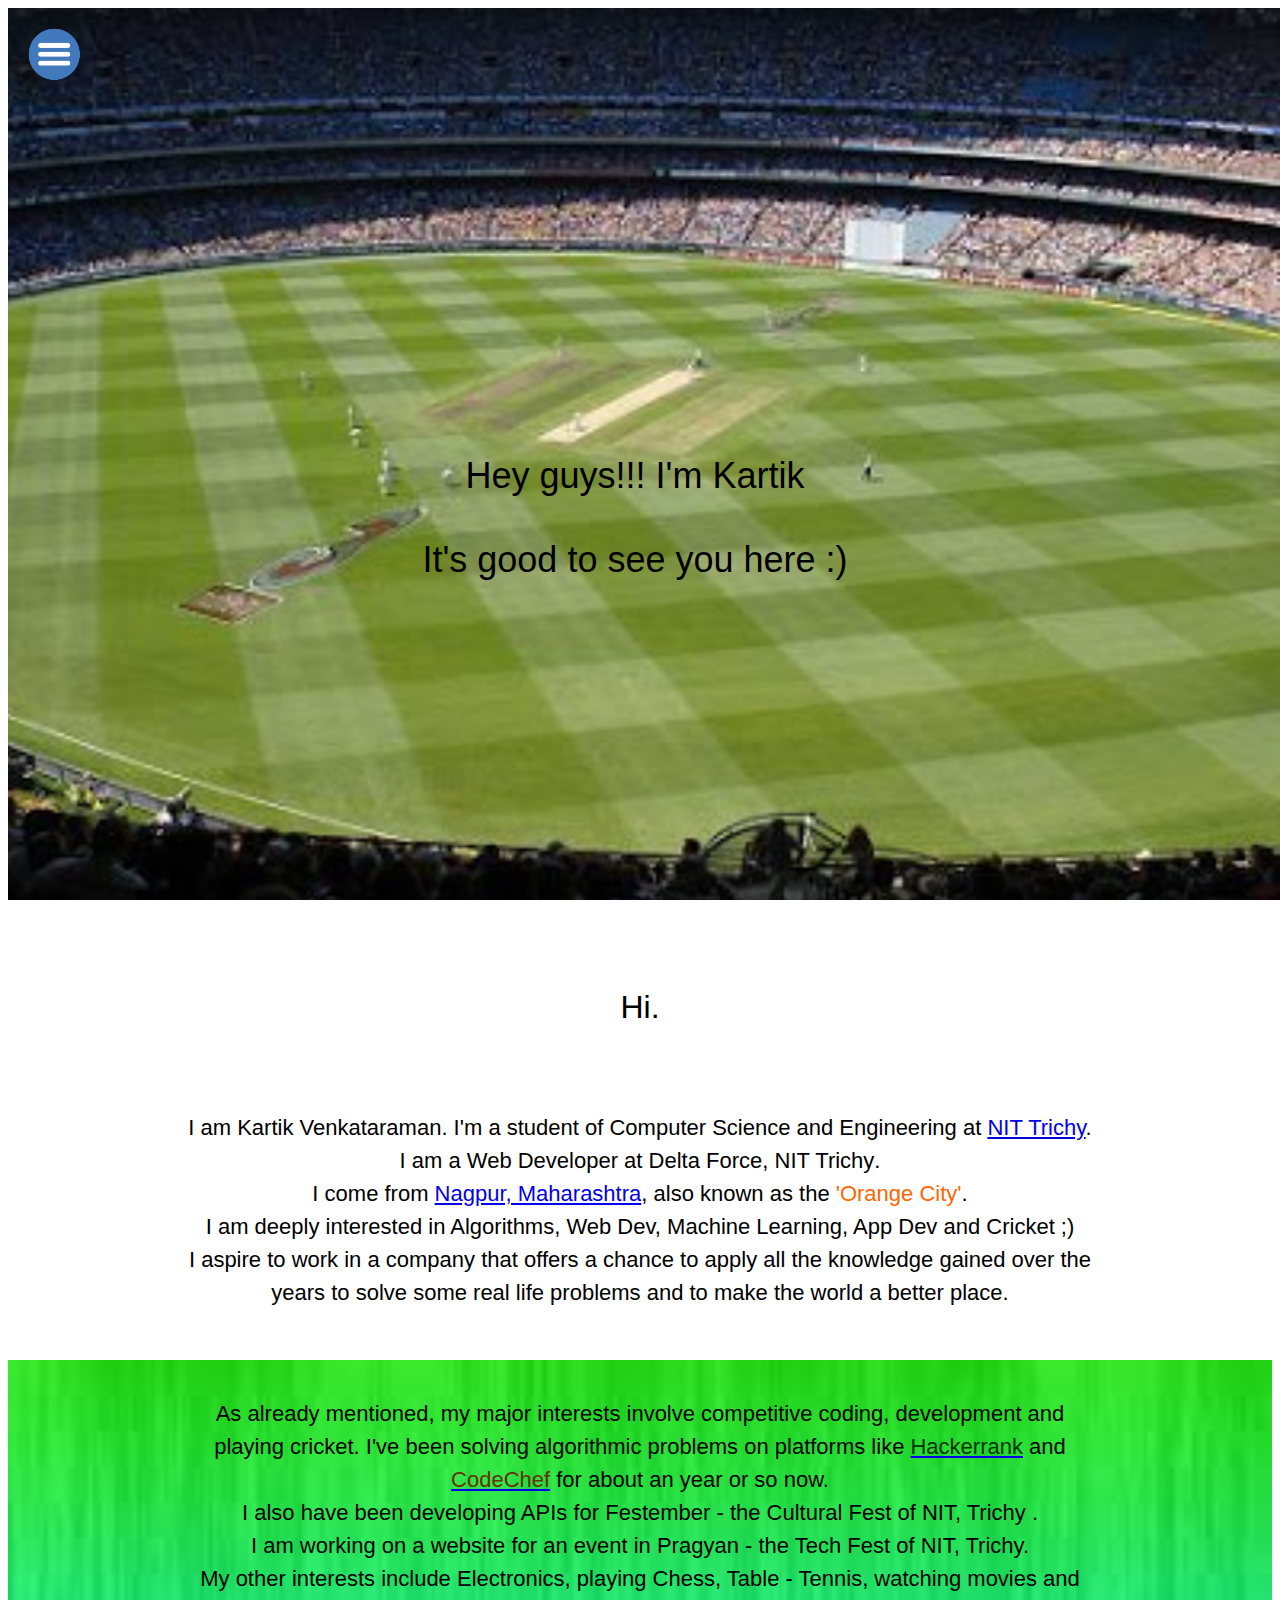
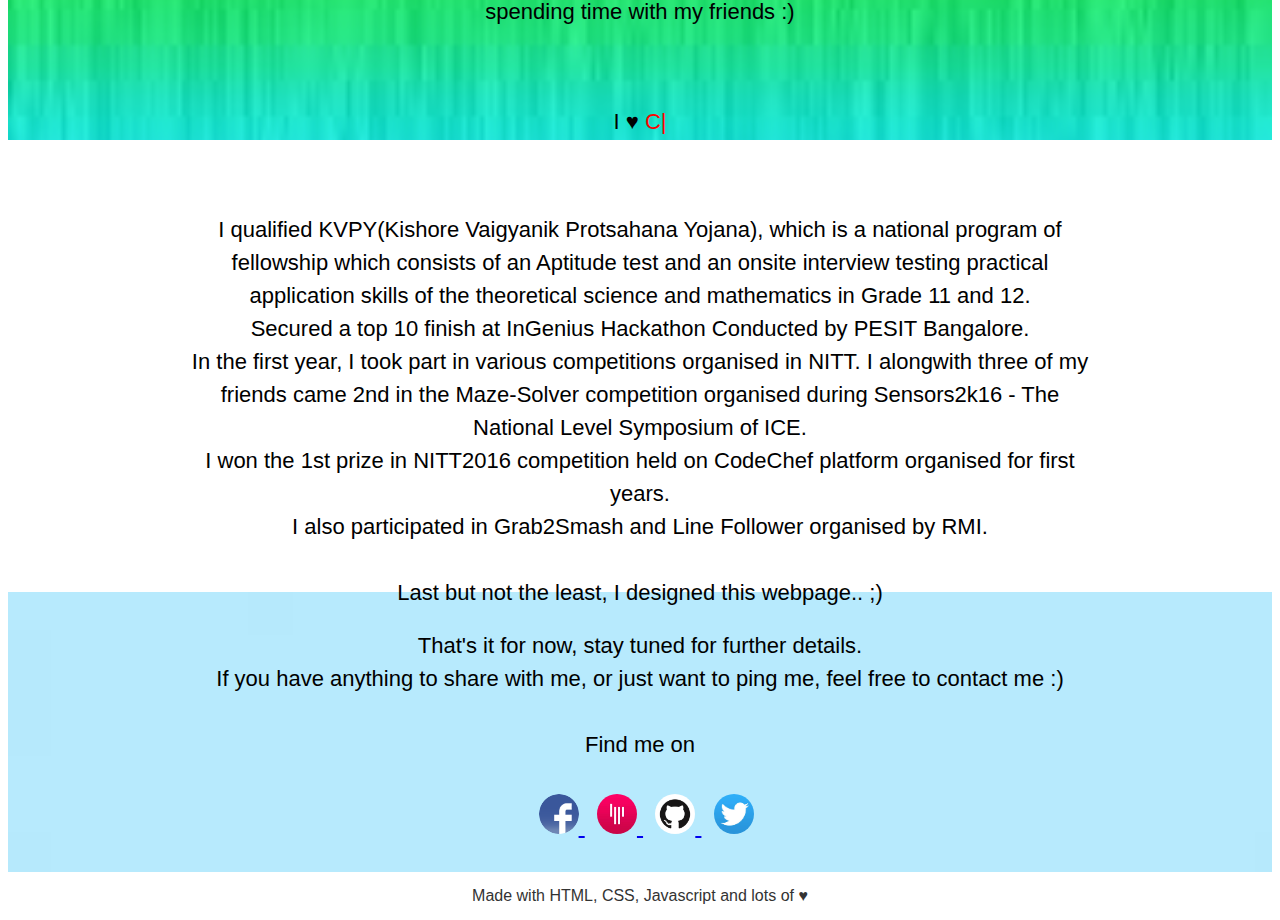
<file: index.html>
<!DOCTYPE html>
	<head>
		<meta http-equiv="Content-Type" "charset=utf-8" />
		<title>Kartik</title>
		<link rel="stylesheet" href="Kartik.css" />
         <script>
			/*function scroll1()
			{
				var i = 0;
				var id = setInterval(function() {
					if(i > 660) {
						clearInterval(id);
						return;	
					}
					scrollTo(i, i+40);
					100);
			}*/
		</script>
	</head>
	<body>
	
		<div style="position: fixed; z-index:1">				
				<img src="myself.png" id="pic1" title="Who I Am" onClick="location.href='#whoIAm'"
				style="width:40px;height:40px;border-radius:60%;position:absolute;left:0;top:0;margin:25px; cursor:pointer;">
				<img src="heart.png" id="pic2" title="What I Love To Do" onClick="location.href='#whatILoveToDo'"
				style="width:40px;height:40px;border-radius:60%;position:absolute;left:0;top:0;margin:25px;cursor:pointer; "/>
				<img src="code.png" id="pic3" title="What I've Done" onClick="location.href='#contact'" 
				style="width:40px;height:40px;border-radius:60%;position:absolute;left:0;top:0;margin:25px;cursor:pointer; "/>
                <img src="contact.jpe" id="pic4" title="Contact" onClick="location.href='#contact'"
				style="width:40px;height:40px;border-radius:60%;position:absolute;left:0;top:0;margin:25px;cursor:pointer; "/>
                <img src="games.jpe" id="pic5" title="Carousel" onClick="location.href='carousel.html'"
				style="width:40px;height:40px;border-radius:60%;position:absolute;left:0;top:0;margin:25px;cursor:pointer; "/>
                
                
				<img src="icon.png" title="About Me" onClick="fun()"
				style="width:60px;height:60px;border-radius:60%;position:absolute;left:0;margin:16px;cursor:pointer;"/>
                
			</div>

      	<div id="coverpage" style="overflow:hidden">
            <div id="intro">Hey guys!!! I'm Kartik
            <br /><br />
            It's good to see you here :)</div>
      	</div>
      	<br /><br />
      	<center>
        <div id="whoIAm" >
            <p style="font-size:32px;font-weight:400;">Hi.</p>
            <br/>
            <p>
              I am Kartik Venkataraman. I'm a student of Computer Science and Engineering at <a href="http://www.nitt.edu/"> NIT Trichy</a>. <br> I am a Web 	Developer 										at <b>Delta Force, NIT Trichy</b>. <br>
              I come from <a href="https://en.wikipedia.org/wiki/Nagpur">Nagpur, Maharashtra</a>, also known as the <span style="color:#F60">'Orange City'</span>. <br>
              I am deeply interested in Algorithms, Web Dev, Machine Learning, App Dev and Cricket ;) <br>  
              I aspire to work in a company that offers a chance to apply all the knowledge gained over the years to solve some real life problems 	                            and to make the world a better place.
            </p>
         </div>
         <br/><br/>
         <div id="whatILoveToDo" style="background: url(bg2.jpe); background-size: cover;">
          	<p>
            As already mentioned, my major interests involve competitive coding, development and playing cricket.
            I've been solving algorithmic problems on platforms
            like <a href="https://www.hackerrank.com"><span style="color: #030">Hackerrank</span></a> and <a href="https://www.codechef.com"><span style="color:            #630">CodeChef</span></a> for about an year or so now.<br>
            I also have been developing APIs for Festember - the Cultural Fest of NIT, Trichy .<br>
            I am working on a website for an event in Pragyan - the Tech Fest of NIT, Trichy. <br>
            My other interests include Electronics, playing Chess, Table - Tennis, watching movies and spending time with my friends :)
          	</p>
         	<br>
         	<p>I &hearts; <span id='abcd' style="color:red"></span></p>
         </div>
         <br /><br />
         <div id="whatI'veDone" style="height:350px; font-size:22px; text-align:center;  padding-top: 15px; padding-bottom: 15px; padding-left: 14%; padding-right: 14%;  font-weight: 100;  line-height: 1.5em;">
            <p>
            I qualified <strong>KVPY</strong>(Kishore Vaigyanik Protsahana Yojana), which is a national program of fellowship which consists of an Aptitude test and an onsite interview testing practical application skills of the theoretical science and mathematics in Grade 11 and 12. <br>
            Secured a top 10 finish at <strong>InGenius Hackathon</strong> Conducted by PESIT Bangalore. <br>
            In the first year, I took part in various competitions organised in NITT. I alongwith three of my friends came 2nd in the <strong>Maze-Solver
            </strong> competition organised during <strong>Sensors2k16 - The National Level Symposium of ICE</strong>. <br>
            I won the 1st prize in
            <strong>NITT2016</strong> competition held on CodeChef platform organised 
            for first years. <br>
            I also participated in Grab2Smash and Line Follower organised by RMI.
            <br /><br />
            Last but not the least, I designed this webpage.. ;)
            </p>
        </div>
        <br /><br /> 
        <div id="contact" style="background:url(contactbg.jpe); background-size: cover; height:250px">
          <p>
            That's it for now, stay tuned for further details.<br /> 
            If you have anything to share with me, or just want to ping me, feel free to contact me :) <br/><br/>Find me on <br /><br />
            &nbsp;
            <a href="https://www.facebook.com/kartik.venkataraman.52" target="blank">
              <img src="fblogo.png" style="height:40px;width:40px;border-radius:50%">
            </a>
            &nbsp;
            <a href="https://gitter.im/Kartikvenkat98" target="blank">
              <img src="gitter.jpe" style="height:40px;width:40px;border-radius:50%">
            </a>
            &nbsp;
            <a href="https://github.com/Kartikvenkat98" target="blank">
              <img src="GitHub.png" style="height:40px;width:40px;border-radius:50%">
            </a>
            &nbsp;
            <a href="https://twitter.com/Kartikv27" target="blank">
              <img src="twitter.jpe" style="height:40px;width:40px;border-radius:50%">
            </a>
          </p>
        </div>
        <footer>Made with HTML, CSS, Javascript and lots of &hearts;</footer>
      </center>
    <script src="Kartik.js" type="text/javascript"></script>
  </body>
</html>
</file>
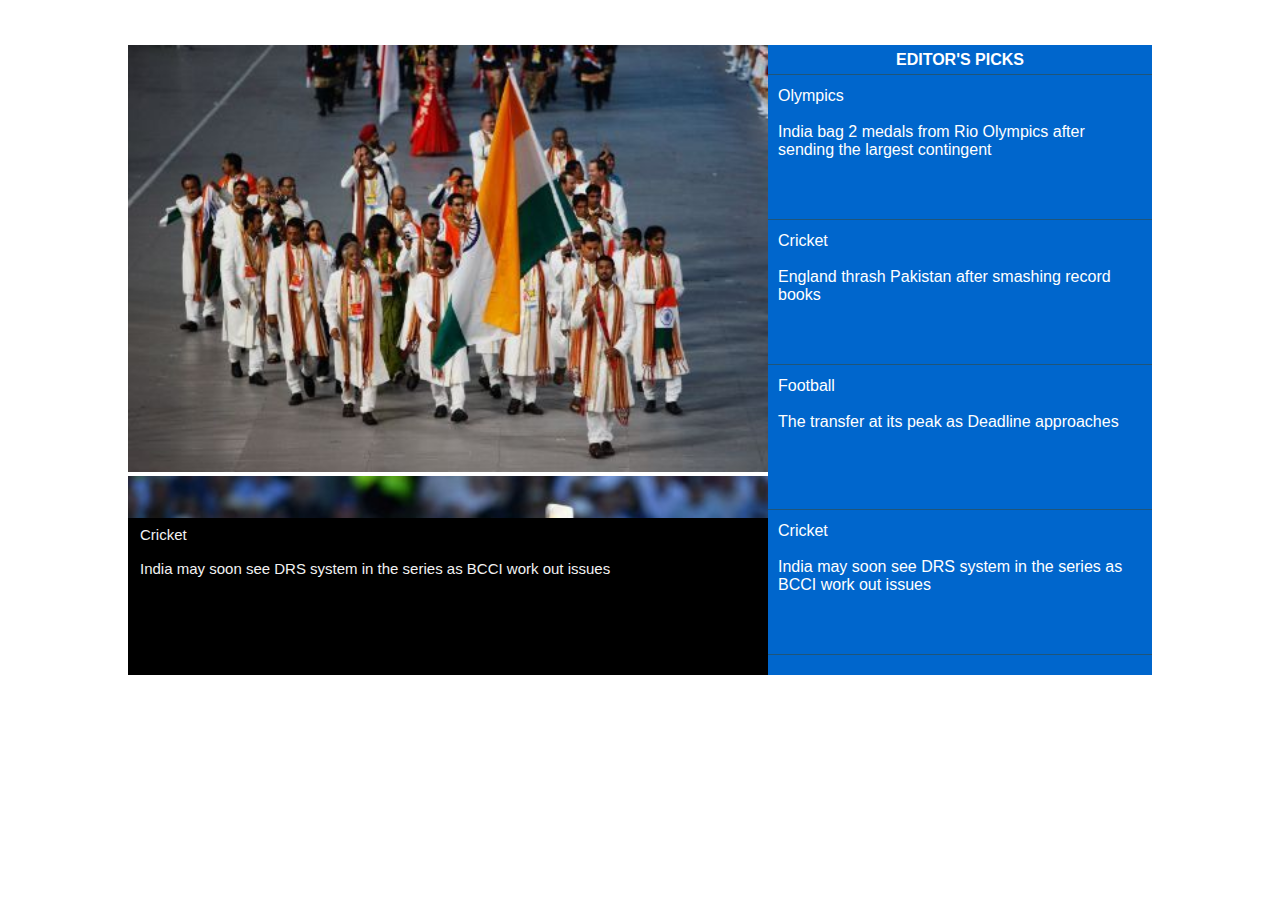
<file: carousel.html>
<!DOCTYPE html>
	<head>
		<meta name="viewport" content="width=device-width, initial-scale=1">
		<link rel="stylesheet" type="text/css" href="carousel.css">
	</head>

	<body>

		<div class="slideshow-container">

			<div class="mySlides fade" onmouseover="halt()" onmouseout="start()">
				<img src="Olympics.jpg" style= "width:100%; height:100%;">
				<div class="text">
					<header class="caption_header">Olympics</header><br>
					<div class="caption_div">India bag 2 medals from Rio Olympics after sending the largest contingent</div>
				</div>
			</div>

			<div class="mySlides fade" onmouseover="halt()" onmouseout="start()">
				<img src="EngPak.jpg" style="width:100%; height:100%;">
				<div class="text">
					<header class="caption_header">Cricket</header><br>
					<div class="caption_div">England thrash Pakistan after smashing record books</div>
				</div>
			</div>

			<div class="mySlides fade" onmouseover="halt()" onmouseout="start()">
				<img src="Deadline_Day.jpg" style="width:100%; height:100%;">
				<div class="text">
					<header class="caption_header">Football</header><br>
					<div class="caption_div">The transfer at its peak as Deadline approaches</div>
				</div>
			</div>

			<div class="mySlides fade" onmouseover="halt()" onmouseout="start()">
				<img src="ICC.jpg" style="width:100%; height:100%;">
				<div class="text">
					<header class="caption_header">Cricket</header><br>
					<div class="caption_div">India may soon see DRS system in the series as BCCI work out issues</div>
				</div>
			</div>

			<a class="prev" onclick="plusSlides(-1)"><</a>
			<a class="next" onclick="plusSlides(1)">></a>

		</div>
		<br>

		<div style="text-align:center">
 			<span class="dot" onclick="currentSlides(1)" style="left: 27%;"></span> 
  			<span class="dot" onclick="currentSlides(2)" style="left: 32%;"></span> 
  			<span class="dot" onclick="currentSlides(3)" style="left: 37%;"></span> 
  			<span class="dot" onclick="currentSlides(4)" style="left: 42%;"></span> 
		</div>

		<div class="class" style="text-color: #f2f2f2">
			<header class="header" style="color: white">EDITOR'S PICKS</header>
			<div class ="labels" style="height: 92%;">

				<label class="label" id="label-1" onmouseover="currentSlide(1)" onmouseout="start()"><a href="https://www.google.com" style="text-decoration:none; color: white;">
					<header class="content_header">Olympics</header><br>
					<div class="content_div">India bag 2 medals from Rio Olympics after sending the largest contingent</div>
				</a></label>

				<label class="label" id="label-2" onmouseover="currentSlide(2)" onmouseout="start()"><a href="https://www.google.com" style="text-decoration:none; color: white;">
					<header class="content_header">Cricket</header><br>
					<div class="content_div">England thrash Pakistan after smashing record books</div>
				</a></label>

				<label class="label" id="label-3" onmouseover="currentSlide(3)" onmouseout="start()"><a href="https://www.google.com" style="text-decoration:none; color: white;">
					<header class="content_header">Football</header><br>
					<div class="content_div">The transfer at its peak as Deadline approaches</div>
				</a></label>

				<label class="label" id="label-4" onmouseover="currentSlide(4)" onmouseout="start()"><a href="https://www.google.com" style="text-decoration:none; color: white;">
					<header class="content_header">Cricket</header><br>
					<div class="content_div">India may soon see DRS system in the series as BCCI work out issues</div>
				</a></label>
				
			</div>
		</div>
		<script type="text/javascript" src="carousel.js"></script>
	</body>
</html>
</file>
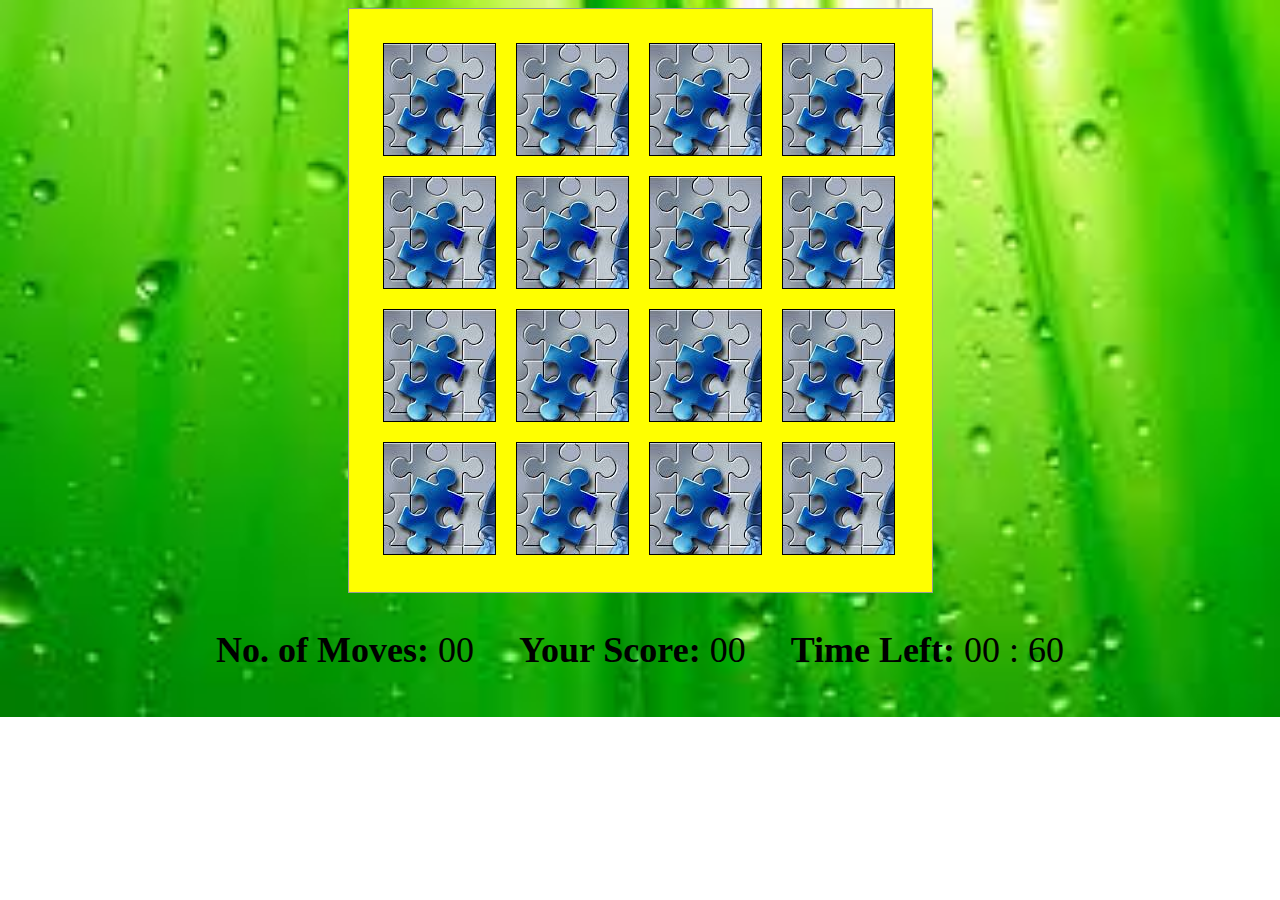
<file: MemoryGame.html>
<!DOCTYPE html>
	<html>
		<head>
			<link rel="stylesheet" href="MemoryGame.css" />
			<script src="MemoryGame.js" type="text/javascript"></script>
		</head>
		<body>
			<div id="memory_board"></div>
            <script>newBoard();</script>
            <br /><br />
            <div id="controls" align="center" style="font-size: 36px">
            	<strong>No. of Moves:</strong> <span id="Moves">00</span>&emsp;
            	<strong>Your Score:</strong> <span id="Score">00</span>&emsp;
            	<strong>Time Left:</strong> <span id="Minutes">00</span> : <span id="Seconds">60</span> 
            </div>
		</body>
</html>
</file>
<file: Kartik.css>
@charset "utf-8";

body 
{
  font-family:Arial, Helvetica, sans-serif;
}

#coverpage 
{
  background-image: url('bgimage3.jpg');
  background-attachment: fixed;
  background-size: cover;
  width:100vw;
  height: 100vh;
  font-size: 36px;
  color:white;
  font-weight: 100;
  overflow: hidden;
}

#intro 
{
    padding: 5px;
    width:40%;
    position: absolute;
    top: 50%;
    right: 30%;
    text-align: center;
	color: black;
}

#whoIAm, #whatILoveToDo, #contact
{
  padding-top: 15px;
  padding-bottom: 15px;
  padding-left: 14%;
  padding-right: 14%;
  height:350px;
  color: black;
  font-size:22px;
  font-weight: 100;
  text-align: center;
  line-height: 1.5em;
  transition: transform 2s;
  -webkit-transition :transform 2s;
  transition-timing-function: ease-out;
}

#whatI'veDone
{
	height:300px;
	font-size:22px;
	text-align:center;
	padding-top: 15px;
    padding-bottom: 15px; 
	padding-left: 14%; 
	padding-right: 14%;  
	font-weight: 100;  
	line-height: 1.5em;
}

p
{
	transition: all 1s ease;
}
footer 
{
  color: #333;
  font-size:1em;
  font-weight: 400;
  margin-top: 15px;
  margin-bottom: 15px;
}

#pic1 
{
	transition: transform 0.5s;
	-webkit-transition :transform 0.5s;
	transition-timing-function: ease-out;			
}

#pic2 
{
	transition: transform 0.5s;
	-webkit-transition :transform 0.5s;
	transition-timing-function: ease-out;
	transition-delay: 0.3s;
}

#pic3
{
	transition: transform 0.5s;
	-webkit-transition :transform 0.5s;
	transition-timing-function: ease-out;
	transition-delay: 0.6s;
}

#pic4 
{
	transition: transform 0.5s;
	-webkit-transition :transform 0.5s;
	transition-timing-function: ease-out;
	transition-delay: 0.9s;
}

#pic5 
{
    transition: transform 0.5s;
	-webkit-transition :transform 0.5s;
	transition-timing-function: ease-out;
	transition-delay: 1.2s;
}
			

@media screen and (max-device-width: 481px) 
{
  #intro 
  {
        padding: 5px;
        width:70%;
        position: absolute;
        top: 45%;
        right: 15%;
        font-size: 1.5em;
        text-align: center;
        color: black;
  }
 #pic1 
{
	transition: transform 0.5s;
	-webkit-transition :transform 0.5s;
	transition-timing-function: ease-out;			
}

#pic2 
{
	transition: transform 0.5s;
	-webkit-transition :transform 0.5s;
	transition-timing-function: ease-out;
	transition-delay: 0.3s;
}

#pic3
{
	transition: transform 0.5s;
	-webkit-transition :transform 0.5s;
	transition-timing-function: ease-out;
	transition-delay: 0.6s;
}

#pic4 
{
	transition: transform 0.5s;
	-webkit-transition :transform 0.5s;
	transition-timing-function: ease-out;
	transition-delay: 0.9s;
}

#pic5 
{
    transition: transform 0.5s;
	-webkit-transition :transform 0.5s;
	transition-timing-function: ease-out;
	transition-delay: 1.2s;
}

  #whoIAm, #whatILoveToDo, #contact 
  {
    padding-top: 25px;
    padding-bottom: 25px;
    padding-left: 10%;
    padding-right: 10%;
    height:350px;
    color: #333;
    font-size:1.5em;
    font-weight: 200;
    text-align: center;
    line-height: 1.5em;
  }
}
</file>
<file: carousel.css>
@charset "utf-8";

* {
	box-sizing:border-box;
 }

body {
	font-family: Arial, Helvetica, sans-serif;
	margin:0;
}

.slideshow-container {
	max-width: 1000px;
	min-height: 300px;
	min-width: 600px;
	position: absolute;
	top: 5%;
	right: 40%;
	height: 70%;
	width: 50%;
	left: 10%;
	overflow-y: hidden;
	cursor: pointer;
}

.prev, .next {
  cursor: pointer;
  position: absolute;
  top: 50%;
  width: auto;
  padding: 16px;
  margin-top: -22px;
  color: black;
  font-weight: bold;
  font-size: 18px;
  transition: 0.6s ease;
  border-radius: 0 3px 3px 0;
}

.next {
  right: 0;
  border-radius: 3px 0 0 3px;
}

.prev:hover, .next:hover {
  background-color: white;
  rgba(0,0,0,0.8)
}

.text {
	color: #f2f2f2;
	font-size: 15px;
	padding: 8px 12px;
	position: absolute;
	left: 0px;
	bottom: 0px;
	width: 100%;
	height: 25%;
	background: rgba(0,0,0, 1);
}

.dot {
  cursor:pointer;
  position: absolute;
  bottom: 17%;
  height: 13px;
  width: 13px;
  margin: 0 2px;
  background-color: #bbb;
  border-radius: 50%;
  display: inline-block;
  transition: background-color 0.6s ease;
}

.active, .dot:hover {
  background-color: #717171;
}

.fade {
	-webkit-animation-name: fade;
	-webkit-animation-duration: 1.5s;
	animation-name: fade;
	animation-duration: 1.5s;
}

@-webkit-keyframes fade {
  	from {opacity: .4} 
  	to {opacity: 1}
}

@keyframes fade {
  	from {opacity: .4} 
  	to {opacity: 1}
}

.class{
	display:inline-block;
	position: absolute;
	top: 5%; 
	vertical-align: middle;
	left: 60%;
	width: 30%;
	height: 70%;
	background: #0066CC;
	min-height: 300px;
}

.header{
	font-weight: bold;
	height: 30px;
	line-height: 30px;
	text-align: center;
	border-bottom: solid 1px #1f5579;
}

.label{
	position: relative;
	display: block;
	padding: 12px 10px;
	width: 100%;
	height: 25%;
	cursor: pointer;
	border-bottom: solid 1px #1f5579;
	transition: background-color 0.5s ease;
}

.active, .label:hover {
  	background-color: #0033CC;
}

@media only screen and (max-width: 899px) {
  	.class, .header, .label, .content_header, .content_div {
  		display: none;
	}
	.text {
		font-size: 12px;
  	}
}

@media only screen and (min-width: 900px) {
	.dot, .prev, .next {
		display: none;
	}
}

@media only screen and (max-height: 599px) {
	.text, .content_header, .content_div{
		font-size: 10px;
  	}
}
</file>
<file: MemoryGame.css>
@charset "utf-8";

body
{
	background: url(bgimage.jpg);
	background-repeat:no-repeat;
	background-size: cover;
}

#memory_board
{
	background: #FF0;
	border:#999 1px solid;
	width:535px;
	height: 535px;
	padding:24px;
	margin:0px auto;
}

#memory_board > div
{
	background:url(images.jpg);
	border:#000 1px solid;
	width:71px;
	height:71px;
	float:left;
	margin:10px;
	padding:20px;
	font-size:64px;
	cursor:pointer;
	
	text-align:center;
}

@media screen and (max-device-width: 481px) 
{
   
   #memory_board
   {
	background: #FF0;
	border:#999 1px solid;
	width:535px;
	height:1000px;
	padding:24px;
	margin:0px auto;
   }


   #memory_board > div
   {
	background:url(images.jpg);
	border:#000 1px solid;
	width:70px;
	height:190px;
	float:left;
	margin:10px;
	padding:20px;
	font-size:64px;
	cursor:pointer;
	line-height: 2em;
	text-align:center;
   }
</file>
